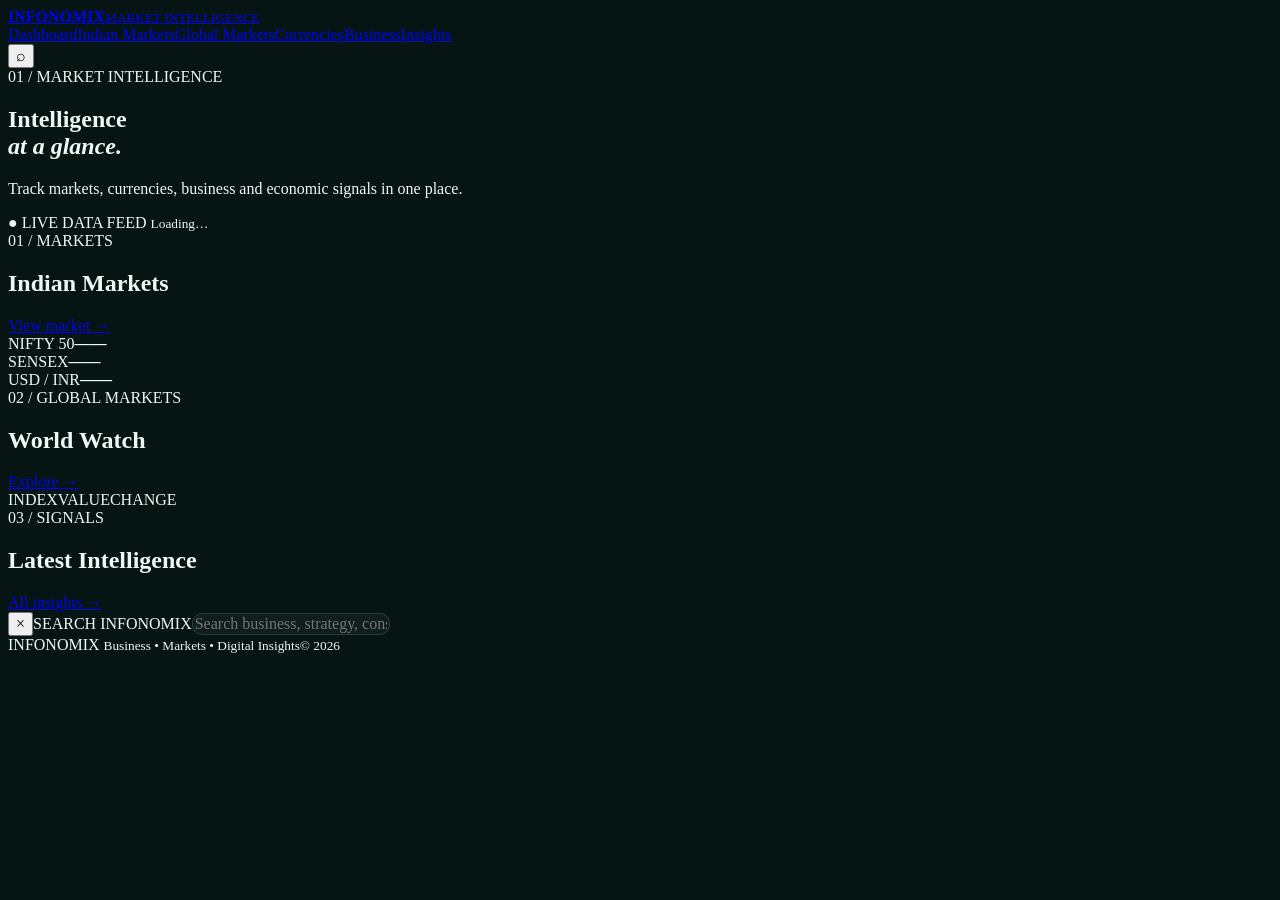
<file: index.html>
<!doctype html><html lang="en"><head><meta charset="utf-8"><meta name="viewport" content="width=device-width,initial-scale=1"><title>Infonomix | Market Intelligence</title><link rel="stylesheet" href="style.css"></head><body>
<header><div class="nav"><a class="brand" href="index.html"><b>INFONOMIX</b><small>MARKET INTELLIGENCE</small></a><nav><a class="active" href="index.html">Dashboard</a><a href="pages/indian-markets.html">Indian Markets</a><a href="pages/global-markets.html">Global Markets</a><a href="pages/currencies.html">Currencies</a><a href="pages/business.html">Business</a><a href="pages/insights.html">Insights</a></nav><button id="searchOpen">⌕</button></div></header>
<main><section class="hero"><span>01 / MARKET INTELLIGENCE</span><h1>Intelligence<br><i>at a glance.</i></h1><p>Track markets, currencies, business and economic signals in one place.</p><div class="live">● LIVE DATA FEED <small id="updated">Loading…</small></div></section>
<section><div class="head"><div><span>01 / MARKETS</span><h2>Indian Markets</h2></div><a href="pages/indian-markets.html">View market →</a></div><div class="grid three"><article class="card"><label>NIFTY 50</label><strong id="nifty">—</strong><b id="niftyC">—</b><div class="spark"></div></article><article class="card"><label>SENSEX</label><strong id="sensex">—</strong><b id="sensexC">—</b><div class="spark"></div></article><article class="card"><label>USD / INR</label><strong id="usd">—</strong><b id="usdC">—</b><div class="spark"></div></article></div></section>
<section><div class="head"><div><span>02 / GLOBAL MARKETS</span><h2>World Watch</h2></div><a href="pages/global-markets.html">Explore →</a></div><div class="table card"><div class="tr th"><span>INDEX</span><span>VALUE</span><span>CHANGE</span></div><div id="global"></div></div></section>
<section><div class="head"><div><span>03 / SIGNALS</span><h2>Latest Intelligence</h2></div><a href="pages/insights.html">All insights →</a></div><div class="grid three" id="preview"></div></section></main>
<div class="modal" id="modal"><div class="searchbox"><button id="searchClose">×</button><span>SEARCH INFONOMIX</span><input id="search" placeholder="Search business, strategy, consumer trends, markets…"><div id="results"></div></div></div><footer>INFONOMIX <small>Business • Markets • Digital Insights</small><small>© 2026</small></footer><script src="script.js"></script></body></html>
</file>
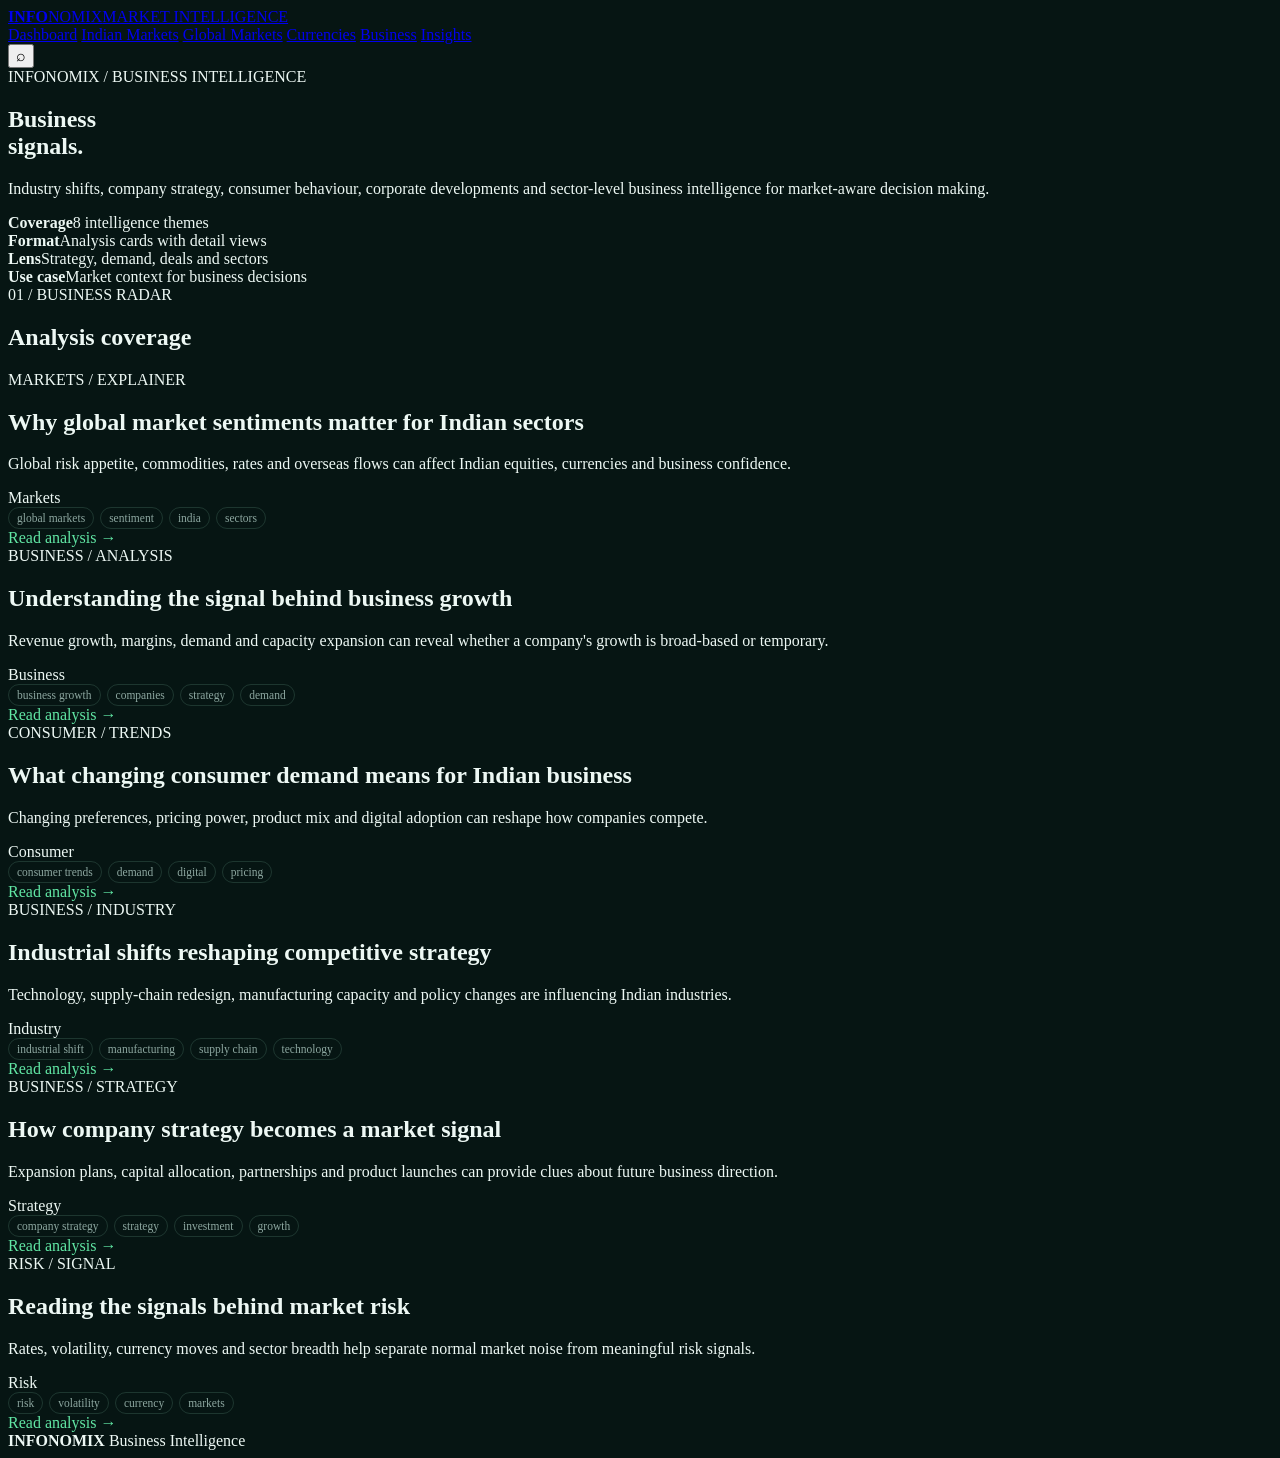
<file: business.html>
<!doctype html>
<html lang="en">
<head>
<meta charset="utf-8">
<meta name="viewport" content="width=device-width,initial-scale=1">
<meta name="description" content="Infonomix business intelligence, industry analysis and company strategy signals.">
<title>Business | Infonomix</title>
<link rel="stylesheet" href="../style.css">
</head>
<body>
<header class="topbar">
  <div class="container nav">
    <a class="logo" href="../index.html"><b>INFO</b>NOMIX<span>MARKET INTELLIGENCE</span></a>
    <nav>
      <a href="../index.html">Dashboard</a>
      <a href="indian-markets.html">Indian Markets</a>
      <a href="global-markets.html">Global Markets</a>
      <a href="currencies.html">Currencies</a>
      <a class="active" href="business.html">Business</a>
      <a href="insights.html">Insights</a>
    </nav>
    <button class="search" type="button" aria-label="Search" data-search-open>&#8981;</button>
  </div>
</header>
<main>
  <section class="dashboard-head">
    <div class="container">
      <div class="eyebrow">INFONOMIX / BUSINESS INTELLIGENCE</div>
      <h1>Business<br><span>signals.</span></h1>
      <p>Industry shifts, company strategy, consumer behaviour, corporate developments and sector-level business intelligence for market-aware decision making.</p>
    </div>
  </section>

  <section class="container intel-strip" aria-label="Business intelligence coverage">
    <div><b>Coverage</b><span>8 intelligence themes</span></div>
    <div><b>Format</b><span>Analysis cards with detail views</span></div>
    <div><b>Lens</b><span>Strategy, demand, deals and sectors</span></div>
    <div><b>Use case</b><span>Market context for business decisions</span></div>
  </section>

  <section class="container analysis-layout">
    <div>
      <div class="section-title">
        <div><span>01 / BUSINESS RADAR</span><h2>Analysis coverage</h2></div>
      </div>
      <div id="business-grid" class="analysis-grid"></div>
    </div>
    <aside id="business-detail" class="analysis-detail" aria-live="polite"></aside>
  </section>
</main>
<footer>
  <div class="container foot">
    <strong>INFONOMIX</strong>
    <span>Business Intelligence</span>
  </div>
</footer>
<script src="../script.js"></script>
</body>
</html>
</file>
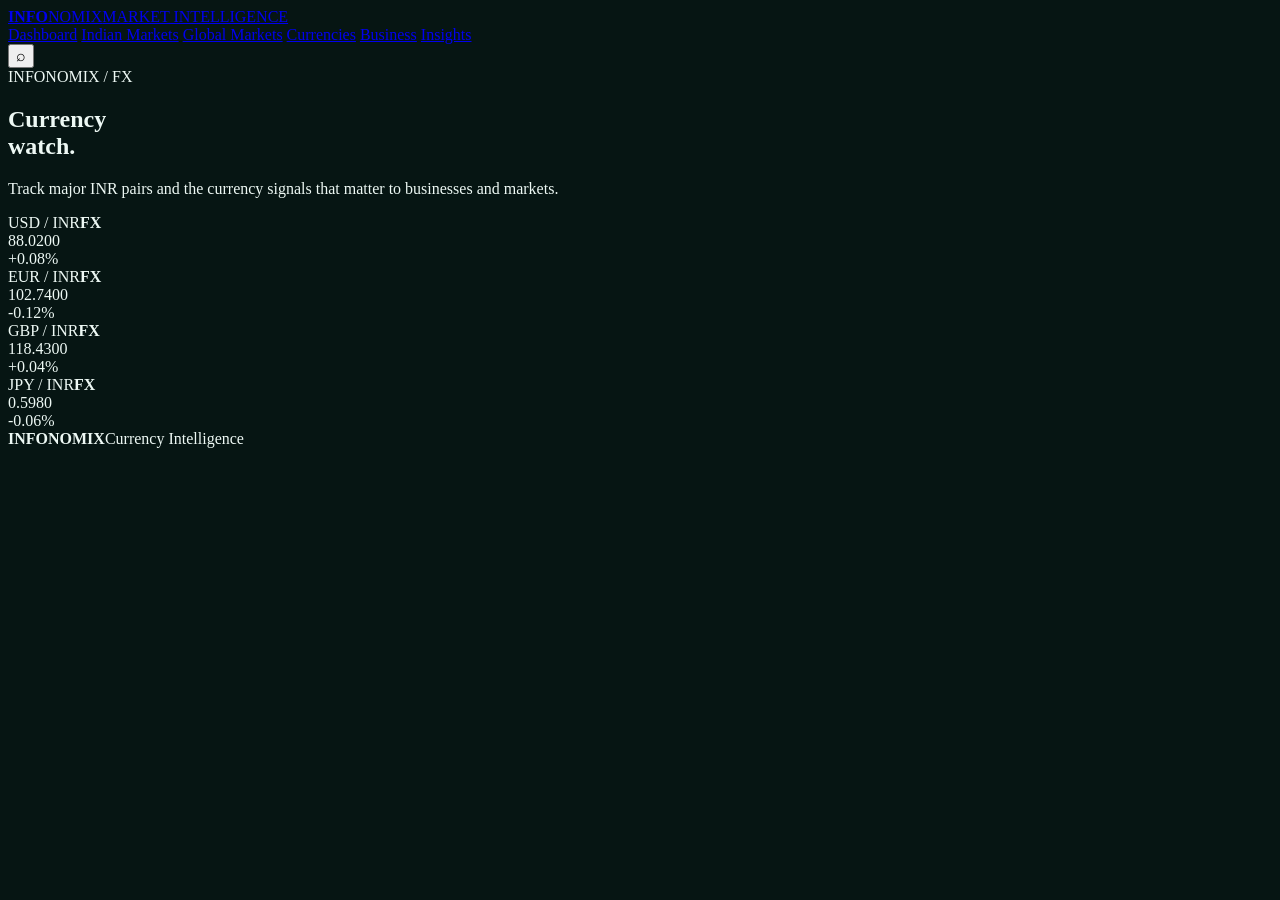
<file: currencies.html>
<!doctype html>
<html lang="en">
<head>
<meta charset="utf-8">
<meta name="viewport" content="width=device-width,initial-scale=1">
<meta name="description" content="Infonomix currency dashboard.">
<title>Currencies | Infonomix</title>
<link rel="stylesheet" href="../style.css">
</head>
<body>
<header class="topbar">
  <div class="container nav">
    <a class="logo" href="../index.html"><b>INFO</b>NOMIX<span>MARKET INTELLIGENCE</span></a>
    <nav>
      <a href="../index.html">Dashboard</a>
      <a href="indian-markets.html">Indian Markets</a>
      <a href="global-markets.html">Global Markets</a>
      <a class="active" href="currencies.html">Currencies</a>
      <a href="business.html">Business</a>
      <a href="insights.html">Insights</a>
    </nav>
    <button class="search" type="button" aria-label="Search" data-search-open>&#8981;</button>
  </div>
</header>
<main>
  <section class="dashboard-head">
    <div class="container">
      <div class="eyebrow">INFONOMIX / FX</div>
      <h1>Currency<br><span>watch.</span></h1>
      <p>Track major INR pairs and the currency signals that matter to businesses and markets.</p>
    </div>
  </section>
  <section class="container">
    <div class="market-grid">
      <article class="market-card">
        <div class="card-top"><span>USD / INR</span><b>FX</b></div>
        <div class="price" id="usdinr-price">88.0200</div>
        <div class="change up" id="usdinr-change">+0.08%</div>
      </article>
      <article class="market-card">
        <div class="card-top"><span>EUR / INR</span><b>FX</b></div>
        <div class="price" id="eurinr-price">102.7400</div>
        <div class="change down" id="eurinr-change">-0.12%</div>
      </article>
      <article class="market-card">
        <div class="card-top"><span>GBP / INR</span><b>FX</b></div>
        <div class="price" id="gbpinr-price">118.4300</div>
        <div class="change up" id="gbpinr-change">+0.04%</div>
      </article>
      <article class="market-card">
        <div class="card-top"><span>JPY / INR</span><b>FX</b></div>
        <div class="price" id="jpyinr-price">0.5980</div>
        <div class="change down" id="jpyinr-change">-0.06%</div>
      </article>
    </div>
  </section>
</main>
<footer>
  <div class="container foot"><strong>INFONOMIX</strong><span>Currency Intelligence</span><span id="footer-source"></span></div>
</footer>
<script src="../script.js"></script>
</body>
</html>
</file>
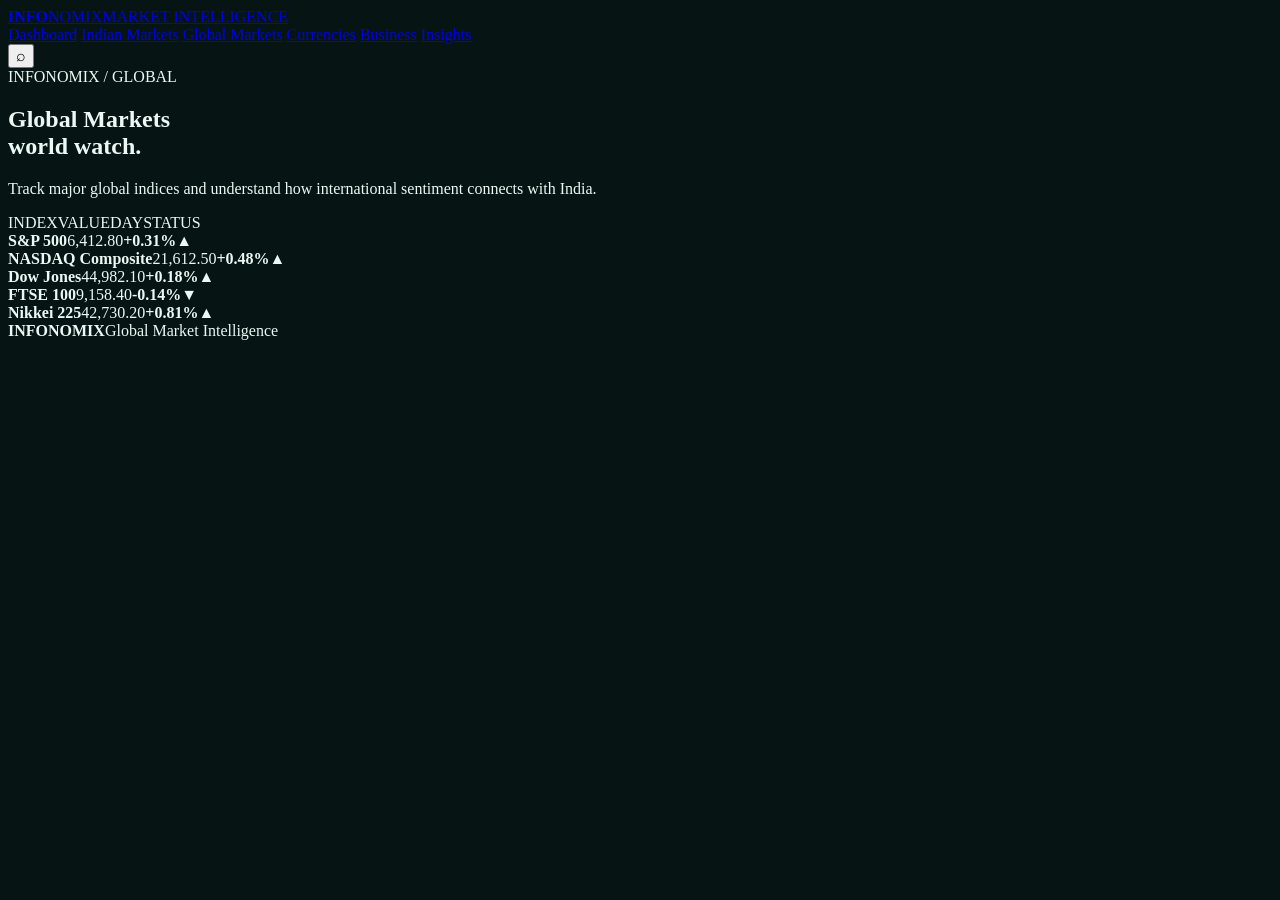
<file: global-markets.html>
<!doctype html>
<html lang="en">
<head>
<meta charset="utf-8">
<meta name="viewport" content="width=device-width,initial-scale=1">
<meta name="description" content="Infonomix global market dashboard.">
<title>Global Markets | Infonomix</title>
<link rel="stylesheet" href="../style.css">
</head>
<body>
<header class="topbar">
  <div class="container nav">
    <a class="logo" href="../index.html"><b>INFO</b>NOMIX<span>MARKET INTELLIGENCE</span></a>
    <nav>
      <a href="../index.html">Dashboard</a>
      <a href="indian-markets.html">Indian Markets</a>
      <a class="active" href="global-markets.html">Global Markets</a>
      <a href="currencies.html">Currencies</a>
      <a href="business.html">Business</a>
      <a href="insights.html">Insights</a>
    </nav>
    <button class="search" type="button" aria-label="Search" data-search-open>&#8981;</button>
  </div>
</header>
<main>
  <section class="dashboard-head">
    <div class="container">
      <div class="eyebrow">INFONOMIX / GLOBAL</div>
      <h1>Global Markets<br><span>world watch.</span></h1>
      <p>Track major global indices and understand how international sentiment connects with India.</p>
    </div>
  </section>
  <section class="container">
    <div class="table-card">
      <div class="table-head"><span>INDEX</span><span>VALUE</span><span>DAY</span><span>STATUS</span></div>
      <div class="table-row"><strong>S&amp;P 500</strong><span id="sp500-price">6,412.80</span><b class="up" id="sp500-change">+0.31%</b><i>&#9650;</i></div>
      <div class="table-row"><strong>NASDAQ Composite</strong><span id="nasdaq-price">21,612.50</span><b class="up" id="nasdaq-change">+0.48%</b><i>&#9650;</i></div>
      <div class="table-row"><strong>Dow Jones</strong><span id="dow-price">44,982.10</span><b class="up" id="dow-change">+0.18%</b><i>&#9650;</i></div>
      <div class="table-row"><strong>FTSE 100</strong><span id="ftse-price">9,158.40</span><b class="down" id="ftse-change">-0.14%</b><i class="red">&#9660;</i></div>
      <div class="table-row"><strong>Nikkei 225</strong><span id="nikkei-price">42,730.20</span><b class="up" id="nikkei-change">+0.81%</b><i>&#9650;</i></div>
    </div>
  </section>
</main>
<footer>
  <div class="container foot"><strong>INFONOMIX</strong><span>Global Market Intelligence</span><span id="footer-source"></span></div>
</footer>
<script src="../script.js"></script>
</body>
</html>
</file>
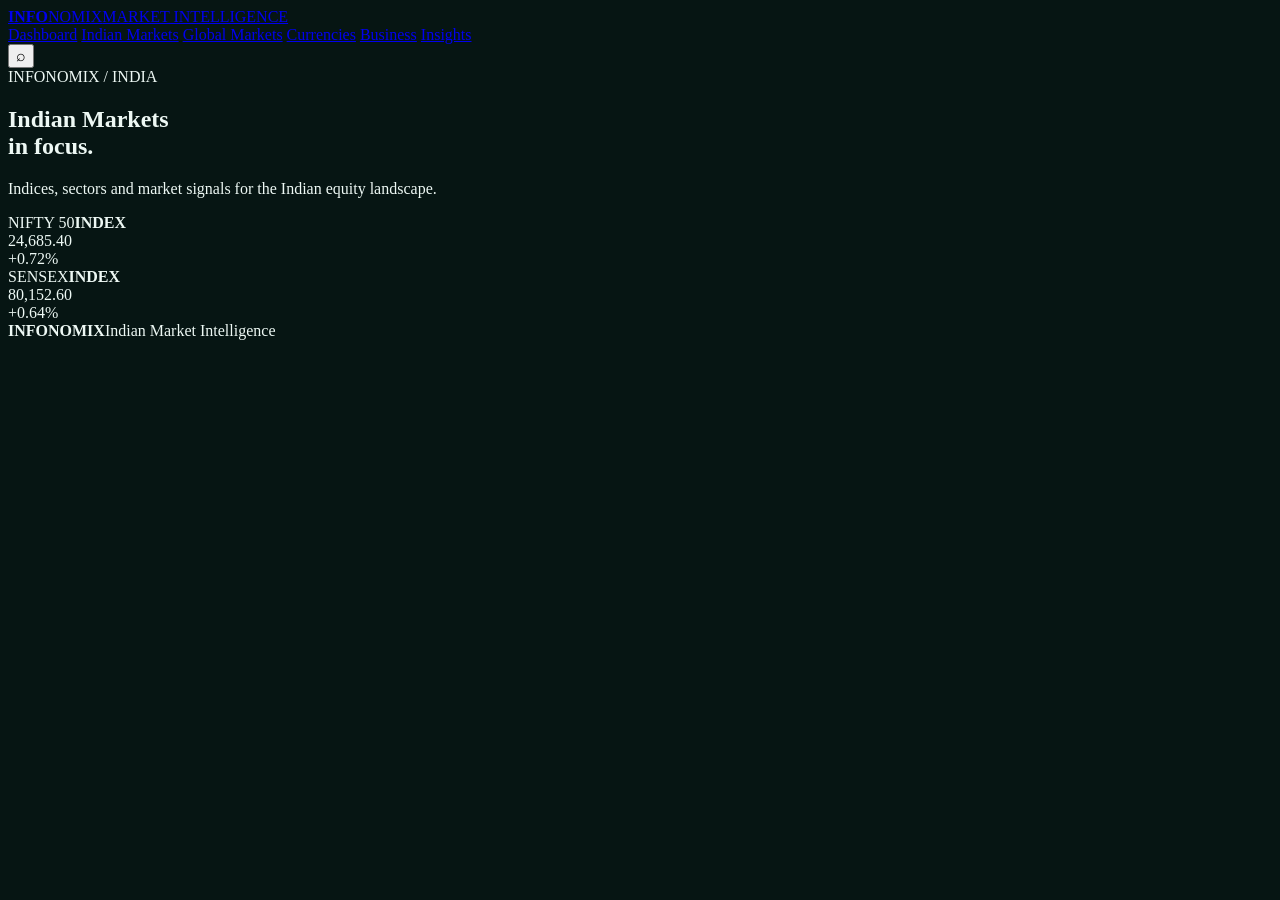
<file: indian-markets.html>
<!doctype html>
<html lang="en">
<head>
<meta charset="utf-8">
<meta name="viewport" content="width=device-width,initial-scale=1">
<meta name="description" content="Infonomix Indian market dashboard.">
<title>Indian Markets | Infonomix</title>
<link rel="stylesheet" href="../style.css">
</head>
<body>
<header class="topbar">
  <div class="container nav">
    <a class="logo" href="../index.html"><b>INFO</b>NOMIX<span>MARKET INTELLIGENCE</span></a>
    <nav>
      <a href="../index.html">Dashboard</a>
      <a class="active" href="indian-markets.html">Indian Markets</a>
      <a href="global-markets.html">Global Markets</a>
      <a href="currencies.html">Currencies</a>
      <a href="business.html">Business</a>
      <a href="insights.html">Insights</a>
    </nav>
    <button class="search" type="button" aria-label="Search" data-search-open>&#8981;</button>
  </div>
</header>
<main>
  <section class="dashboard-head">
    <div class="container">
      <div class="eyebrow">INFONOMIX / INDIA</div>
      <h1>Indian Markets<br><span>in focus.</span></h1>
      <p>Indices, sectors and market signals for the Indian equity landscape.</p>
    </div>
  </section>
  <section class="container">
    <div class="market-grid">
      <article class="market-card">
        <div class="card-top"><span>NIFTY 50</span><b>INDEX</b></div>
        <div class="price" id="nifty-price">24,685.40</div>
        <div class="change up" id="nifty-change">+0.72%</div>
      </article>
      <article class="market-card">
        <div class="card-top"><span>SENSEX</span><b>INDEX</b></div>
        <div class="price" id="sensex-price">80,152.60</div>
        <div class="change up" id="sensex-change">+0.64%</div>
      </article>
    </div>
  </section>
</main>
<footer>
  <div class="container foot"><strong>INFONOMIX</strong><span>Indian Market Intelligence</span><span id="footer-source"></span></div>
</footer>
<script src="../script.js"></script>
</body>
</html>
</file>
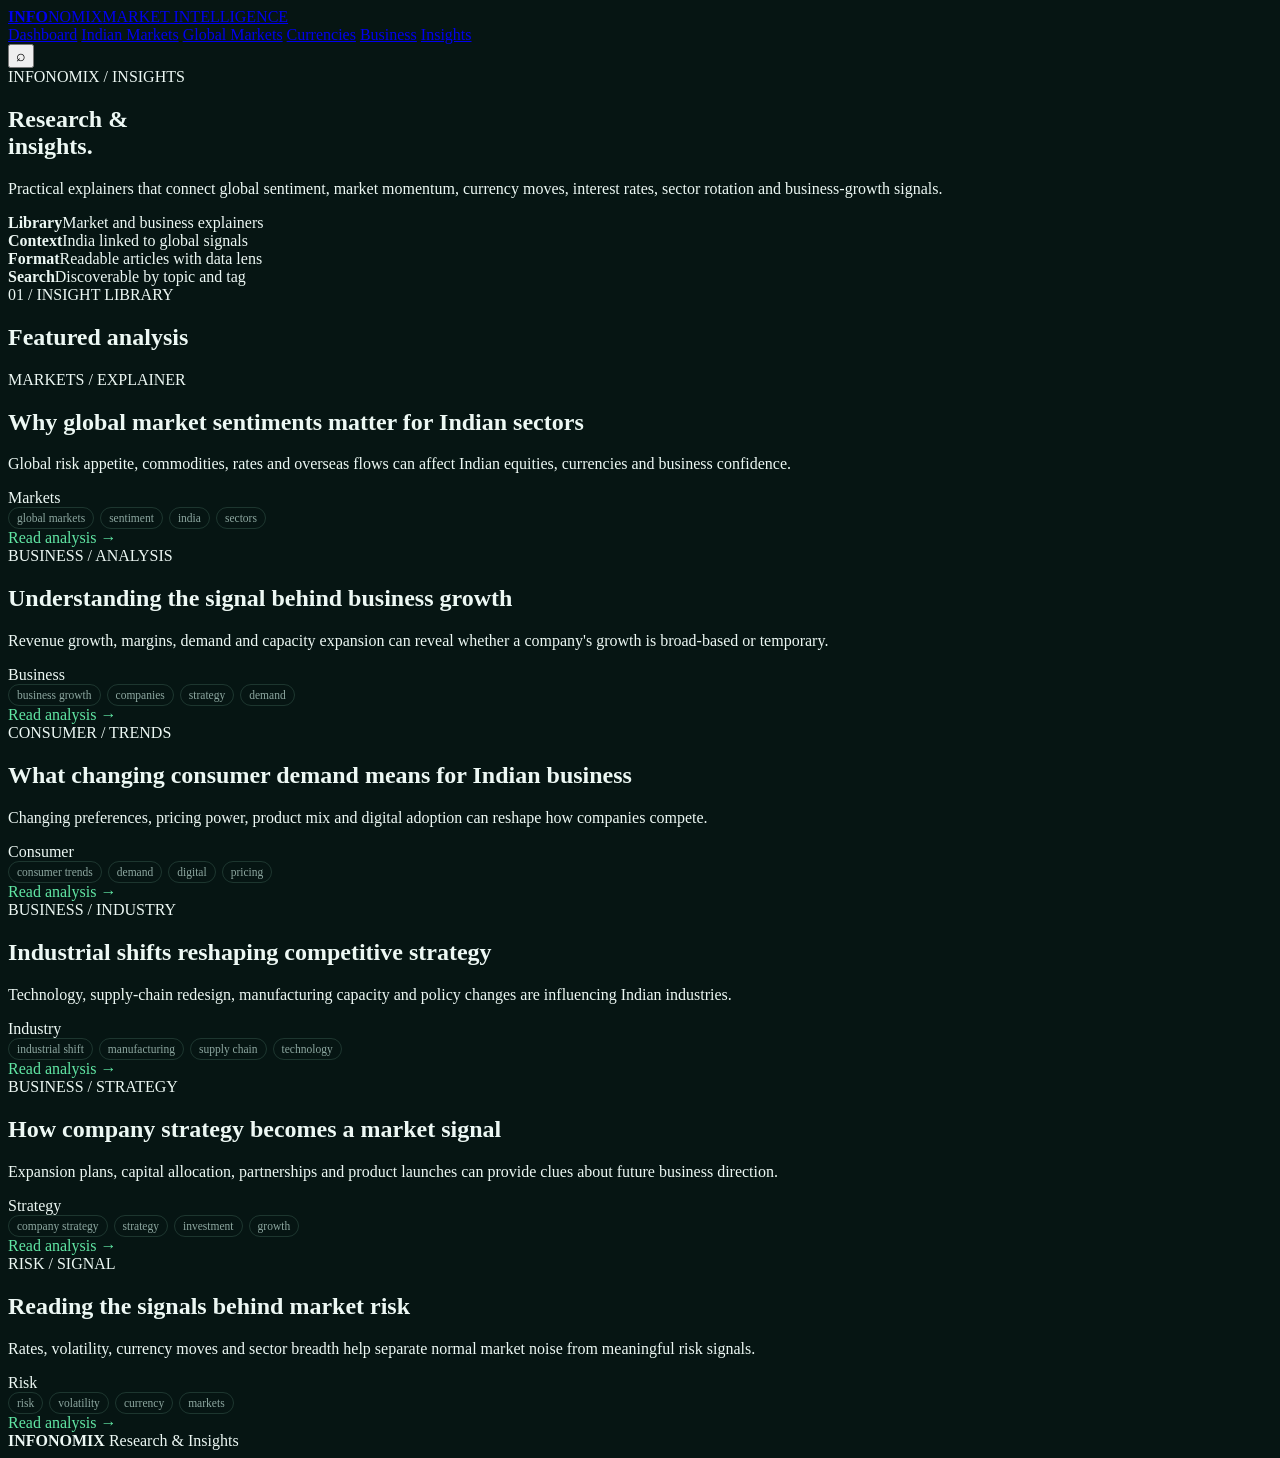
<file: insights.html>
<!doctype html>
<html lang="en">
<head>
<meta charset="utf-8">
<meta name="viewport" content="width=device-width,initial-scale=1">
<meta name="description" content="Infonomix market and business insights connecting markets, currencies, sectors and economic signals.">
<title>Insights | Infonomix</title>
<link rel="stylesheet" href="../style.css">
</head>
<body>
<header class="topbar">
  <div class="container nav">
    <a class="logo" href="../index.html"><b>INFO</b>NOMIX<span>MARKET INTELLIGENCE</span></a>
    <nav>
      <a href="../index.html">Dashboard</a>
      <a href="indian-markets.html">Indian Markets</a>
      <a href="global-markets.html">Global Markets</a>
      <a href="currencies.html">Currencies</a>
      <a href="business.html">Business</a>
      <a class="active" href="insights.html">Insights</a>
    </nav>
    <button class="search" type="button" aria-label="Search" data-search-open>&#8981;</button>
  </div>
</header>
<main>
  <section class="dashboard-head">
    <div class="container">
      <div class="eyebrow">INFONOMIX / INSIGHTS</div>
      <h1>Research &amp;<br><span>insights.</span></h1>
      <p>Practical explainers that connect global sentiment, market momentum, currency moves, interest rates, sector rotation and business-growth signals.</p>
    </div>
  </section>

  <section class="container intel-strip" aria-label="Insight library summary">
    <div><b>Library</b><span>Market and business explainers</span></div>
    <div><b>Context</b><span>India linked to global signals</span></div>
    <div><b>Format</b><span>Readable articles with data lens</span></div>
    <div><b>Search</b><span>Discoverable by topic and tag</span></div>
  </section>

  <section class="container analysis-layout">
    <div>
      <div class="section-title">
        <div><span>01 / INSIGHT LIBRARY</span><h2>Featured analysis</h2></div>
      </div>
      <div id="insights-grid" class="analysis-grid"></div>
    </div>
    <article id="insight-article" class="analysis-detail" aria-live="polite"></article>
  </section>
</main>
<footer>
  <div class="container foot">
    <strong>INFONOMIX</strong>
    <span>Research &amp; Insights</span>
  </div>
</footer>
<script src="../script.js"></script>
</body>
</html>
</file>
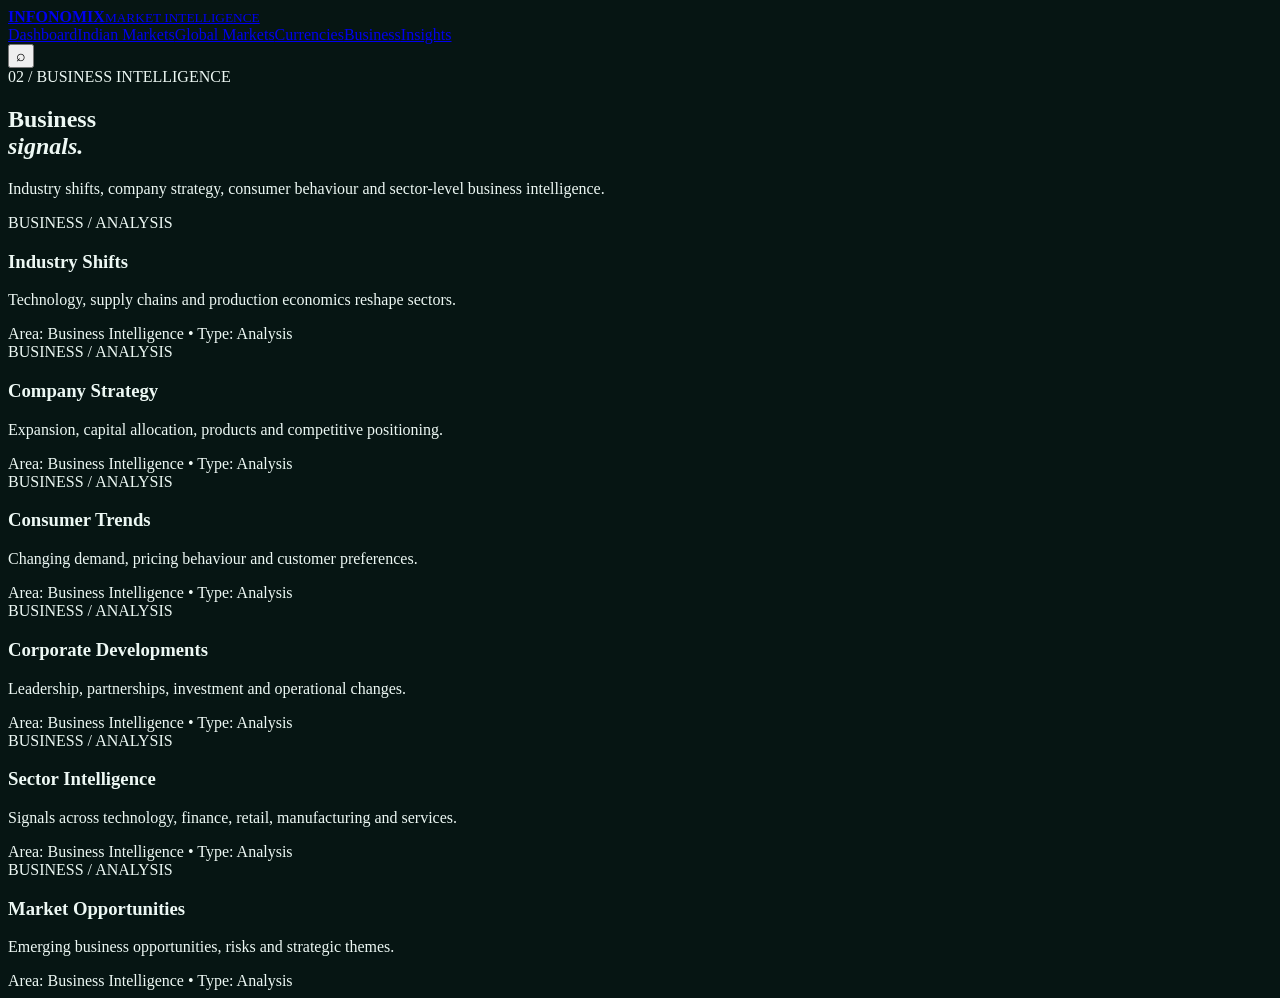
<file: pages/business.html>
<!doctype html><html><head><meta charset="utf-8"><meta name="viewport" content="width=device-width,initial-scale=1"><title>Business | Infonomix</title><link rel="stylesheet" href="../style.css"></head><body><header><div class="nav"><a class="brand" href="../index.html"><b>INFONOMIX</b><small>MARKET INTELLIGENCE</small></a><nav><a href="../index.html">Dashboard</a><a href="indian-markets.html">Indian Markets</a><a href="global-markets.html">Global Markets</a><a href="currencies.html">Currencies</a><a class="active" href="business.html">Business</a><a href="insights.html">Insights</a></nav><button id="searchOpen">⌕</button></div></header><main><section class="hero"><span>02 / BUSINESS INTELLIGENCE</span><h1>Business<br><i>signals.</i></h1><p>Industry shifts, company strategy, consumer behaviour and sector-level business intelligence.</p></section><section><div class="grid three" id="grid"></div></section></main><script src="../script.js"></script><script>let a=[['Industry Shifts','Technology, supply chains and production economics reshape sectors.'],['Company Strategy','Expansion, capital allocation, products and competitive positioning.'],['Consumer Trends','Changing demand, pricing behaviour and customer preferences.'],['Corporate Developments','Leadership, partnerships, investment and operational changes.'],['Sector Intelligence','Signals across technology, finance, retail, manufacturing and services.'],['Market Opportunities','Emerging business opportunities, risks and strategic themes.']];grid.innerHTML=a.map(x=>`<article class="card analysis"><span class="tag">BUSINESS / ANALYSIS</span><h3>${x[0]}</h3><p>${x[1]}</p><span class="meta">Area: Business Intelligence • Type: Analysis</span></article>`).join('')</script></body></html>
</file>
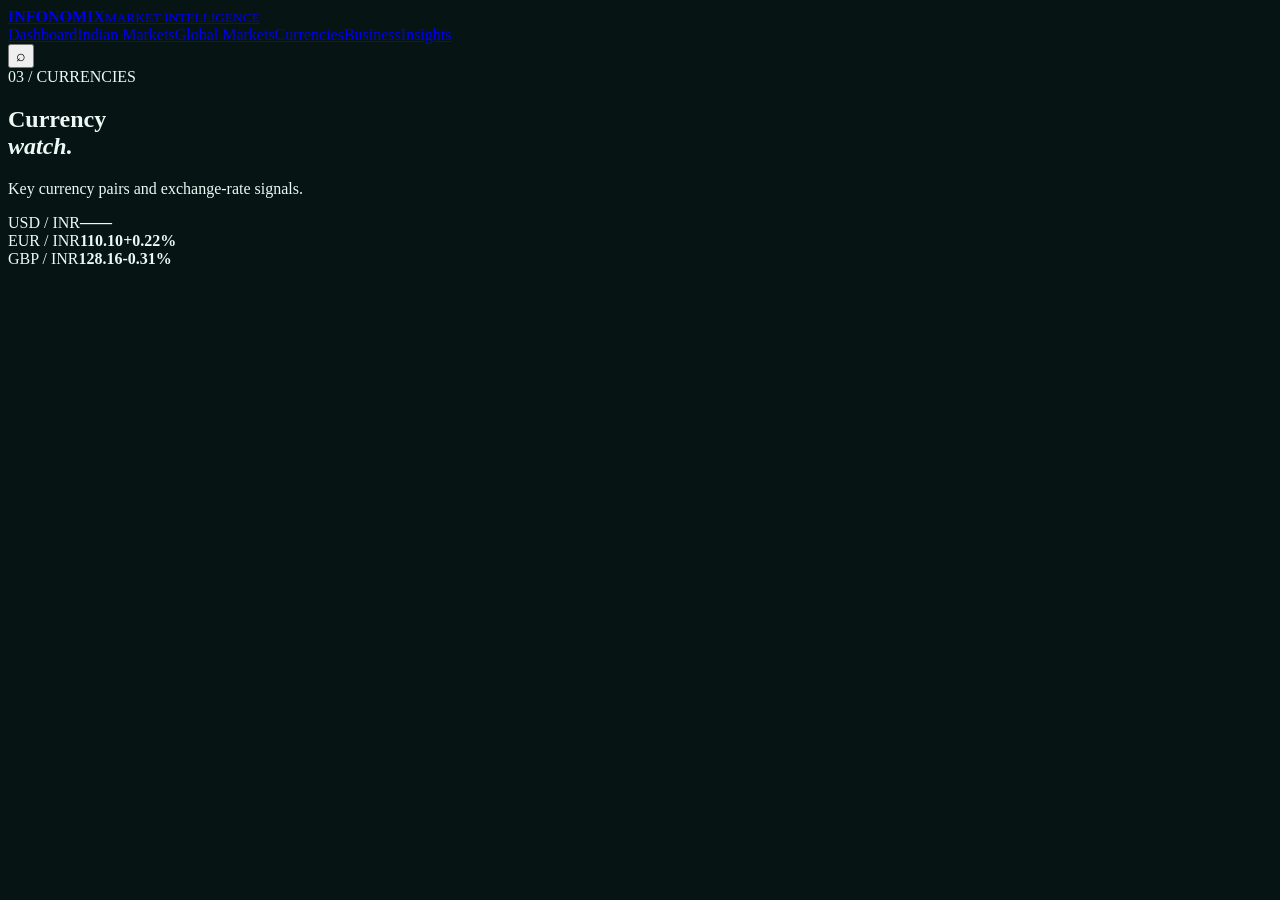
<file: pages/currencies.html>
<!doctype html><html><head><meta charset="utf-8"><meta name="viewport" content="width=device-width,initial-scale=1"><title>Currencies | Infonomix</title><link rel="stylesheet" href="../style.css"></head><body><header><div class="nav"><a class="brand" href="../index.html"><b>INFONOMIX</b><small>MARKET INTELLIGENCE</small></a><nav><a href="../index.html">Dashboard</a><a href="indian-markets.html">Indian Markets</a><a href="global-markets.html">Global Markets</a><a class="active" href="currencies.html">Currencies</a><a href="business.html">Business</a><a href="insights.html">Insights</a></nav><button id="searchOpen">⌕</button></div></header><main><section class="hero"><span>03 / CURRENCIES</span><h1>Currency<br><i>watch.</i></h1><p>Key currency pairs and exchange-rate signals.</p></section><section><div class="grid three"><article class="card"><label>USD / INR</label><strong id="usd">—</strong><b id="usdC">—</b></article><article class="card"><label>EUR / INR</label><strong>110.10</strong><b class="positive">+0.22%</b></article><article class="card"><label>GBP / INR</label><strong>128.16</strong><b class="negative">-0.31%</b></article></div></section></main><script src="../script.js"></script></body></html>
</file>
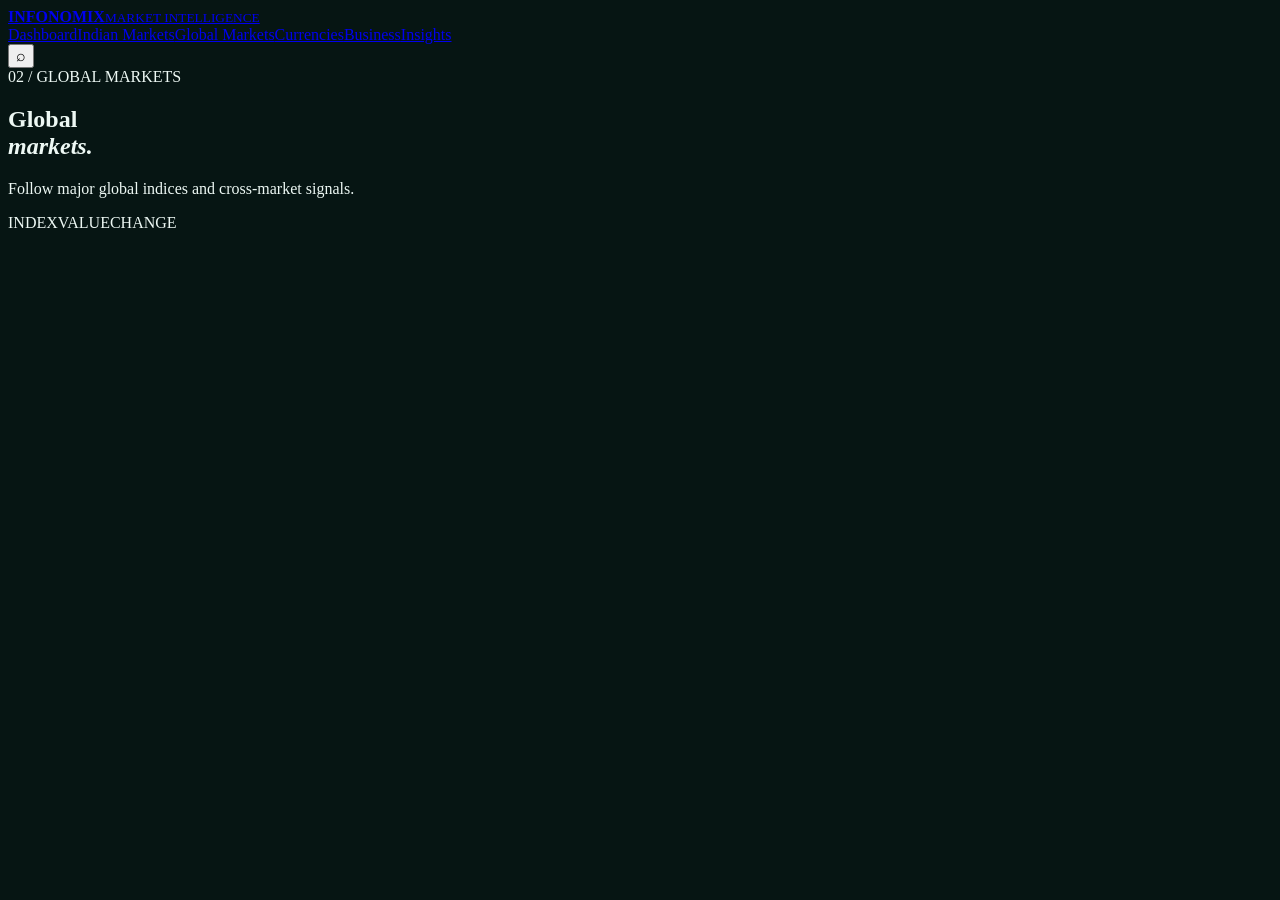
<file: pages/global-markets.html>
<!doctype html><html><head><meta charset="utf-8"><meta name="viewport" content="width=device-width,initial-scale=1"><title>Global Markets | Infonomix</title><link rel="stylesheet" href="../style.css"></head><body><header><div class="nav"><a class="brand" href="../index.html"><b>INFONOMIX</b><small>MARKET INTELLIGENCE</small></a><nav><a href="../index.html">Dashboard</a><a href="indian-markets.html">Indian Markets</a><a class="active" href="global-markets.html">Global Markets</a><a href="currencies.html">Currencies</a><a href="business.html">Business</a><a href="insights.html">Insights</a></nav><button id="searchOpen">⌕</button></div></header><main><section class="hero"><span>02 / GLOBAL MARKETS</span><h1>Global<br><i>markets.</i></h1><p>Follow major global indices and cross-market signals.</p></section><section><div class="table card"><div class="tr th"><span>INDEX</span><span>VALUE</span><span>CHANGE</span></div><div id="global"></div></div></section></main><script src="../script.js"></script></body></html>
</file>
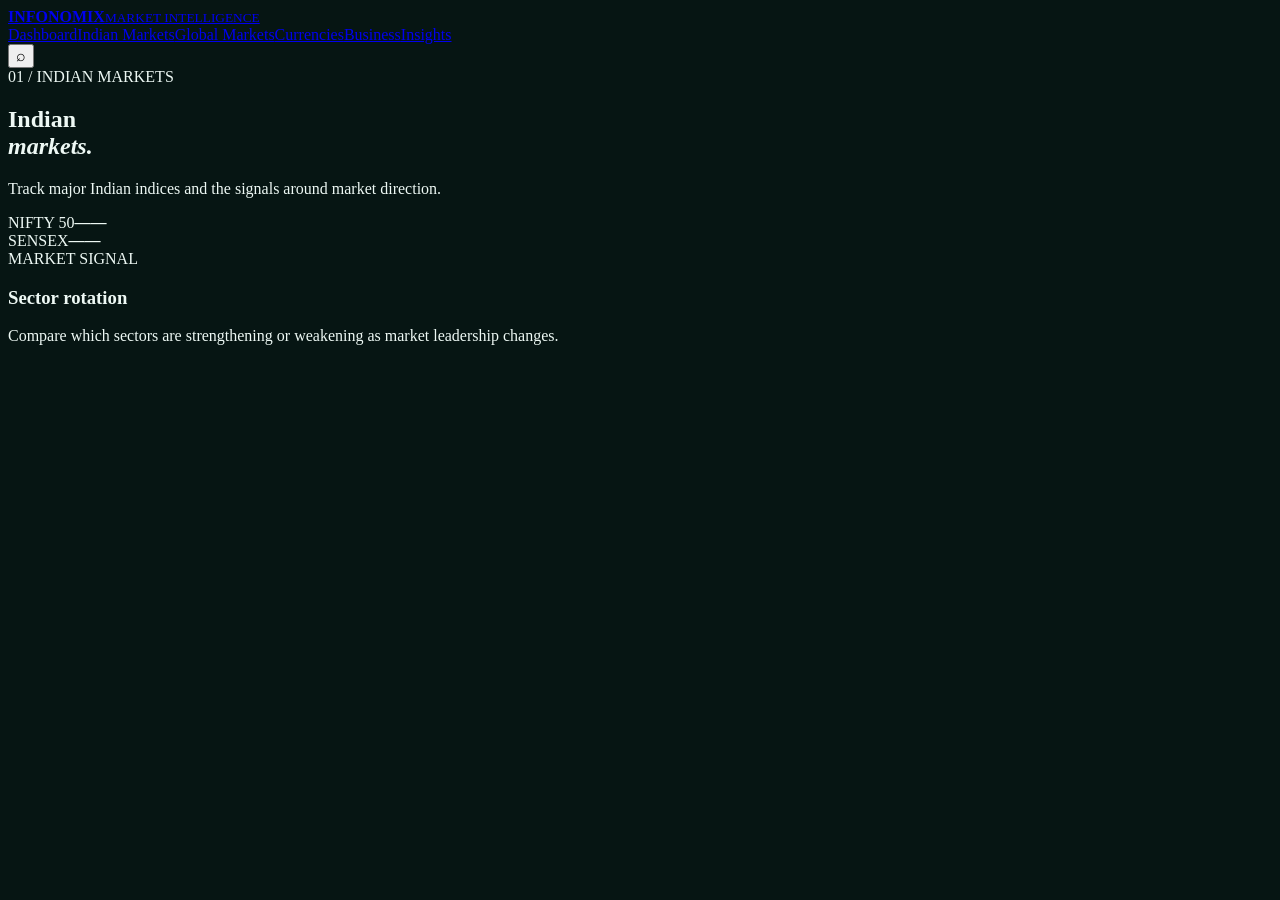
<file: pages/indian-markets.html>
<!doctype html><html><head><meta charset="utf-8"><meta name="viewport" content="width=device-width,initial-scale=1"><title>Indian Markets | Infonomix</title><link rel="stylesheet" href="../style.css"></head><body><header><div class="nav"><a class="brand" href="../index.html"><b>INFONOMIX</b><small>MARKET INTELLIGENCE</small></a><nav><a href="../index.html">Dashboard</a><a class="active" href="indian-markets.html">Indian Markets</a><a href="global-markets.html">Global Markets</a><a href="currencies.html">Currencies</a><a href="business.html">Business</a><a href="insights.html">Insights</a></nav><button id="searchOpen">⌕</button></div></header><main><section class="hero"><span>01 / INDIAN MARKETS</span><h1>Indian<br><i>markets.</i></h1><p>Track major Indian indices and the signals around market direction.</p></section><section><div class="grid three"><article class="card"><label>NIFTY 50</label><strong id="nifty">—</strong><b id="niftyC">—</b></article><article class="card"><label>SENSEX</label><strong id="sensex">—</strong><b id="sensexC">—</b></article><article class="card analysis"><span class="tag">MARKET SIGNAL</span><h3>Sector rotation</h3><p>Compare which sectors are strengthening or weakening as market leadership changes.</p></article></div></section></main><script src="../script.js"></script></body></html>
</file>
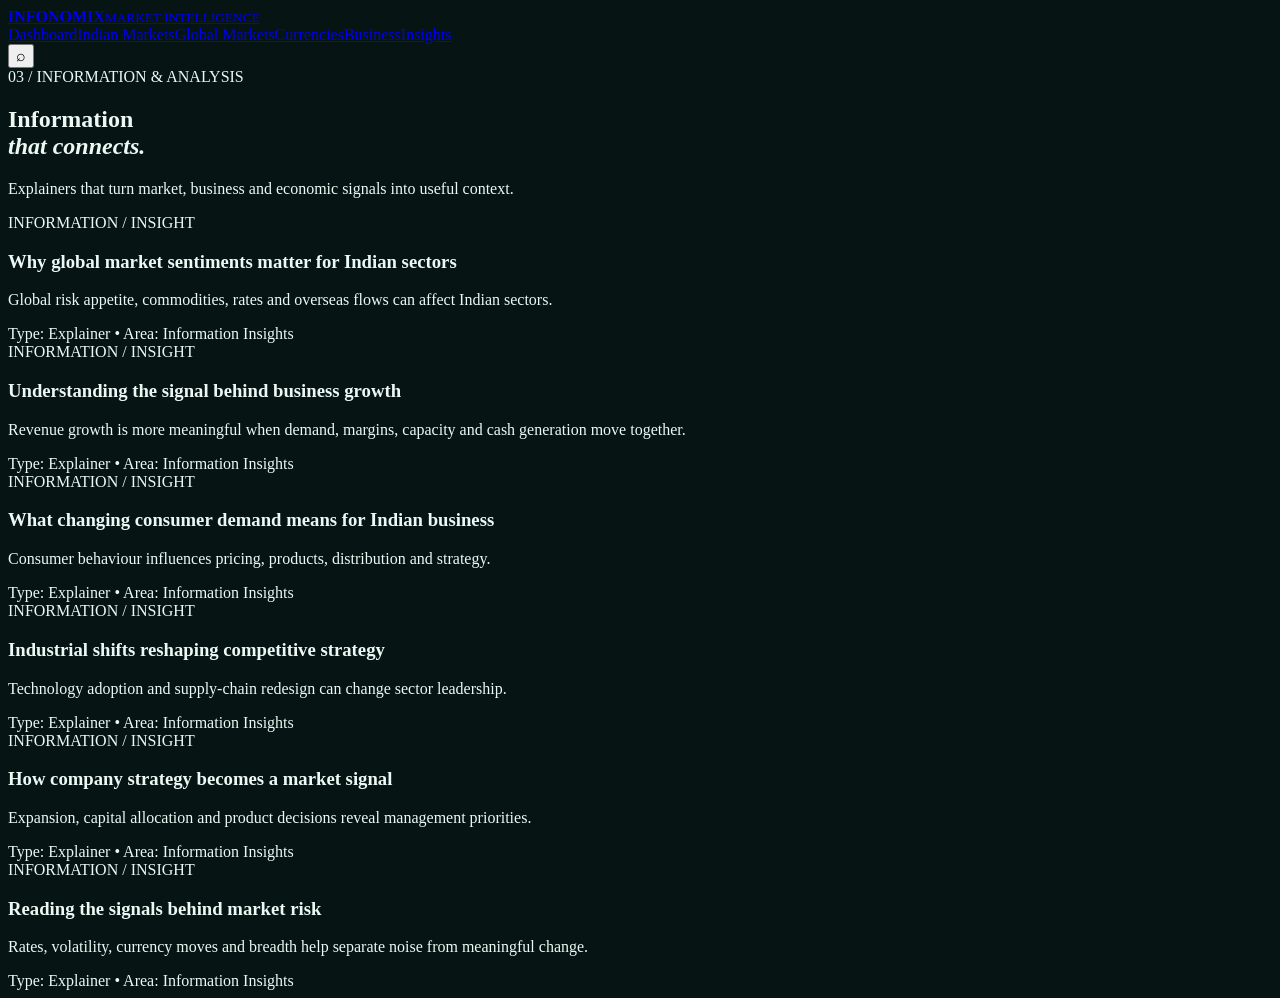
<file: pages/insights.html>
<!doctype html><html><head><meta charset="utf-8"><meta name="viewport" content="width=device-width,initial-scale=1"><title>Insights | Infonomix</title><link rel="stylesheet" href="../style.css"></head><body><header><div class="nav"><a class="brand" href="../index.html"><b>INFONOMIX</b><small>MARKET INTELLIGENCE</small></a><nav><a href="../index.html">Dashboard</a><a href="indian-markets.html">Indian Markets</a><a href="global-markets.html">Global Markets</a><a href="currencies.html">Currencies</a><a href="business.html">Business</a><a class="active" href="insights.html">Insights</a></nav><button id="searchOpen">⌕</button></div></header><main><section class="hero"><span>03 / INFORMATION & ANALYSIS</span><h1>Information<br><i>that connects.</i></h1><p>Explainers that turn market, business and economic signals into useful context.</p></section><section><div class="grid three" id="grid"></div></section></main><script src="../script.js"></script><script>let a=[['global-sentiment','Why global market sentiments matter for Indian sectors','Global risk appetite, commodities, rates and overseas flows can affect Indian sectors.'],['business-growth','Understanding the signal behind business growth','Revenue growth is more meaningful when demand, margins, capacity and cash generation move together.'],['consumer-demand','What changing consumer demand means for Indian business','Consumer behaviour influences pricing, products, distribution and strategy.'],['industrial-shift','Industrial shifts reshaping competitive strategy','Technology adoption and supply-chain redesign can change sector leadership.'],['company-strategy','How company strategy becomes a market signal','Expansion, capital allocation and product decisions reveal management priorities.'],['risk-signal','Reading the signals behind market risk','Rates, volatility, currency moves and breadth help separate noise from meaningful change.']];grid.innerHTML=a.map(x=>`<article class="card analysis" id="${x[0]}"><span class="tag">INFORMATION / INSIGHT</span><h3>${x[1]}</h3><p>${x[2]}</p><span class="meta">Type: Explainer • Area: Information Insights</span></article>`).join('')</script></body></html>
</file>
<file: style.css>
/* Infonomix V4 — interaction + responsive polish */
:root{
  --ix-bg:#061513;
  --ix-panel:rgba(10,34,30,.78);
  --ix-border:rgba(170,255,220,.14);
  --ix-text:#edf8f4;
  --ix-muted:#8da7a0;
  --ix-green:#61e6a4;
  --ix-red:#ff7272;
}

html{scroll-behavior:smooth}
body{
  background:var(--ix-bg);
  color:var(--ix-text);
  overflow-x:hidden;
}
button,a,input{font:inherit}
button{cursor:pointer}

.analysis-card,
.business-card,
.insight-card,
.market-card,
.card{
  transition:transform .2s ease,border-color .2s ease,background .2s ease,box-shadow .2s ease;
}

.analysis-card:hover,
.business-card:hover,
.insight-card:hover,
.market-card:hover,
.card:hover{
  transform:translateY(-3px);
  border-color:rgba(97,230,164,.42);
  box-shadow:0 14px 40px rgba(0,0,0,.22);
}

.analysis-card:focus-visible,
.business-card:focus-visible,
.insight-card:focus-visible,
.market-card:focus-visible,
.card:focus-visible{
  outline:2px solid var(--ix-green);
  outline-offset:3px;
}

.read-link{
  color:var(--ix-green)!important;
  text-decoration:none;
  transition:opacity .2s ease;
}
.read-link:hover{opacity:.75}

.tag-row{
  display:flex;
  flex-wrap:wrap;
  gap:6px;
}
.tag-row span{
  border:1px solid var(--ix-border);
  border-radius:999px;
  padding:4px 8px;
  font-size:.72rem;
  color:var(--ix-muted);
}

.search-results-panel{
  position:fixed;
  inset:80px 14px auto;
  max-width:760px;
  margin:auto;
  z-index:9999;
}

input[type="search"],
input[name="search"],
input[placeholder*="Search" i]{
  color:var(--ix-text);
  background:rgba(255,255,255,.04);
  border:1px solid var(--ix-border);
  border-radius:10px;
  outline:none;
}
input[type="search"]:focus,
input[name="search"]:focus,
input[placeholder*="Search" i]:focus{
  border-color:rgba(97,230,164,.55);
  box-shadow:0 0 0 3px rgba(97,230,164,.08);
}

@media (max-width:950px){
  .container{width:min(100% - 32px,1100px)}
  .business-grid,.insights-grid,.analysis-grid{
    grid-template-columns:1fr 1fr!important;
  }
}
@media (max-width:650px){
  .container{width:min(100% - 24px,1100px)}
  .business-grid,.insights-grid,.analysis-grid{
    grid-template-columns:1fr!important;
  }
  .topbar nav{
    overflow-x:auto;
    white-space:nowrap;
    scrollbar-width:none;
  }
  .topbar nav::-webkit-scrollbar{display:none}
  h1{font-size:clamp(2.6rem,13vw,5rem)}
  .dashboard-head{padding-top:28px}
}
</file>
